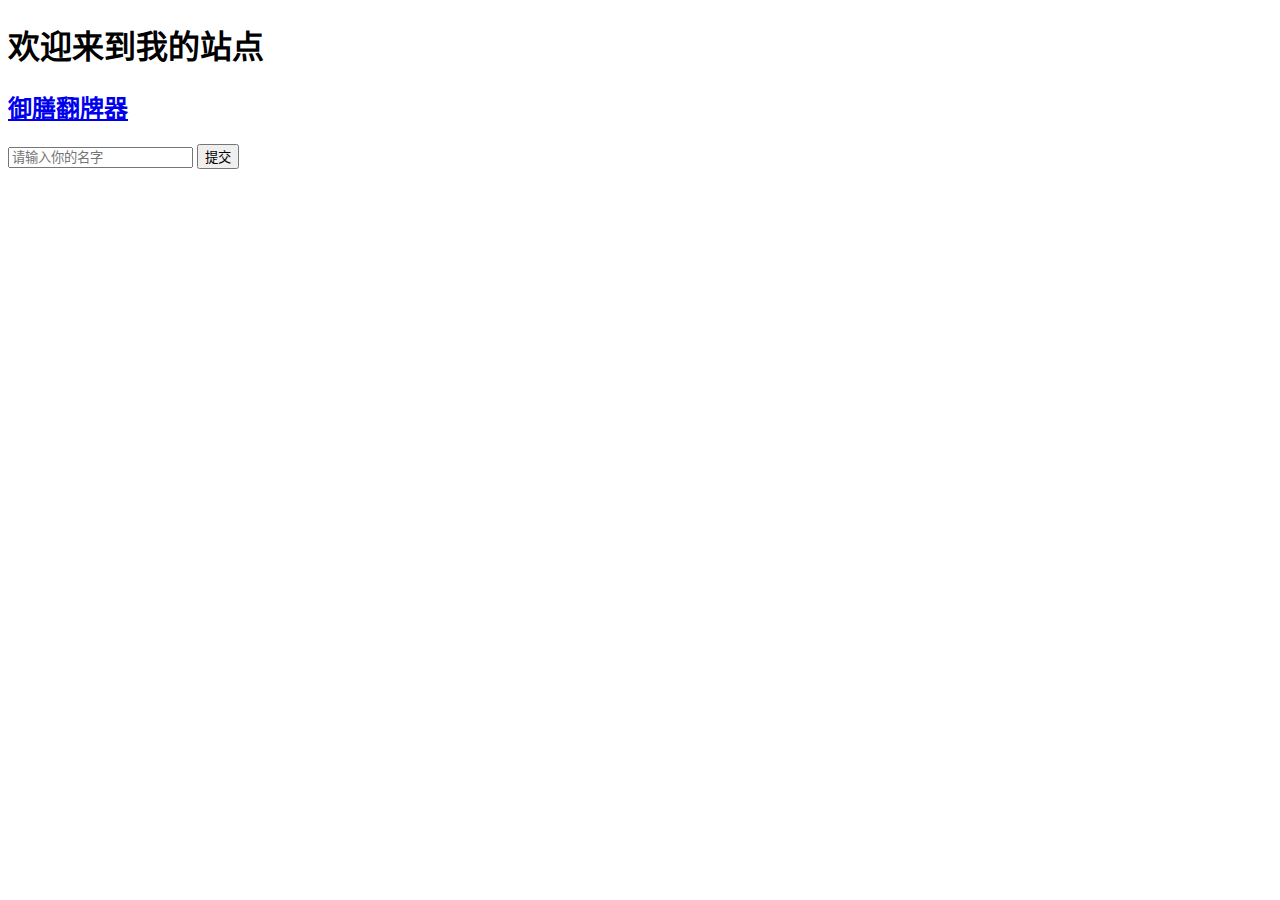
<file: index.html>
<!DOCTYPE html>
<html lang="zh-CN">
<head>
    <meta charset="UTF-8">
    <title>JS 示例</title>
</head>
<body>
<h1>欢迎来到我的站点</h1>
<h2><a href="choosing.html">御膳翻牌器</a></h2>
<input type="text" id="nameInput" placeholder="请输入你的名字">
<button onclick="greetAndRemember()">提交</button>

<p id="greeting"></p>

<script>
    // 页面加载时检查是否有保存的名字
    window.onload = function () {
        const username = getCookie('username');
        if (username) {
            document.getElementById('greeting').textContent = `再次欢迎你，${username}！`;
        }
    };

    function greetAndRemember() {
        // 1. 获取用户输入
        const name = document.getElementById('nameInput').value;

        // 2. 改变网页内容 (操作DOM)
        const greetingElement = document.getElementById('greeting');
        if (name) {
            greetingElement.textContent = `你好，${name}！`;
        } else {
            greetingElement.textContent = '请输入一个名字吧~';
        }

        // 3. 将名字存入Cookie，有效期7天
        setCookie('username', name, 7);
    }

    // 设置Cookie的函数
    function setCookie(name, value, days) {
        const d = new Date();
        d.setTime(d.getTime() + (days * 24 * 60 * 60 * 1000));
        const expires = "expires=" + d.toUTCString();
        document.cookie = name + "=" + value + ";" + expires + ";path=/";
    }

    // 获取Cookie的函数
    function getCookie(name) {
        const nameEQ = name + "=";
        const ca = document.cookie.split(';');
        for (let i = 0; i < ca.length; i++) {
            let c = ca[i];
            while (c.charAt(0) == ' ') c = c.substring(1, c.length);
            if (c.indexOf(nameEQ) == 0) return c.substring(nameEQ.length, c.length);
        }
        return null;
    }
</script>
</body>
</html>
</file>
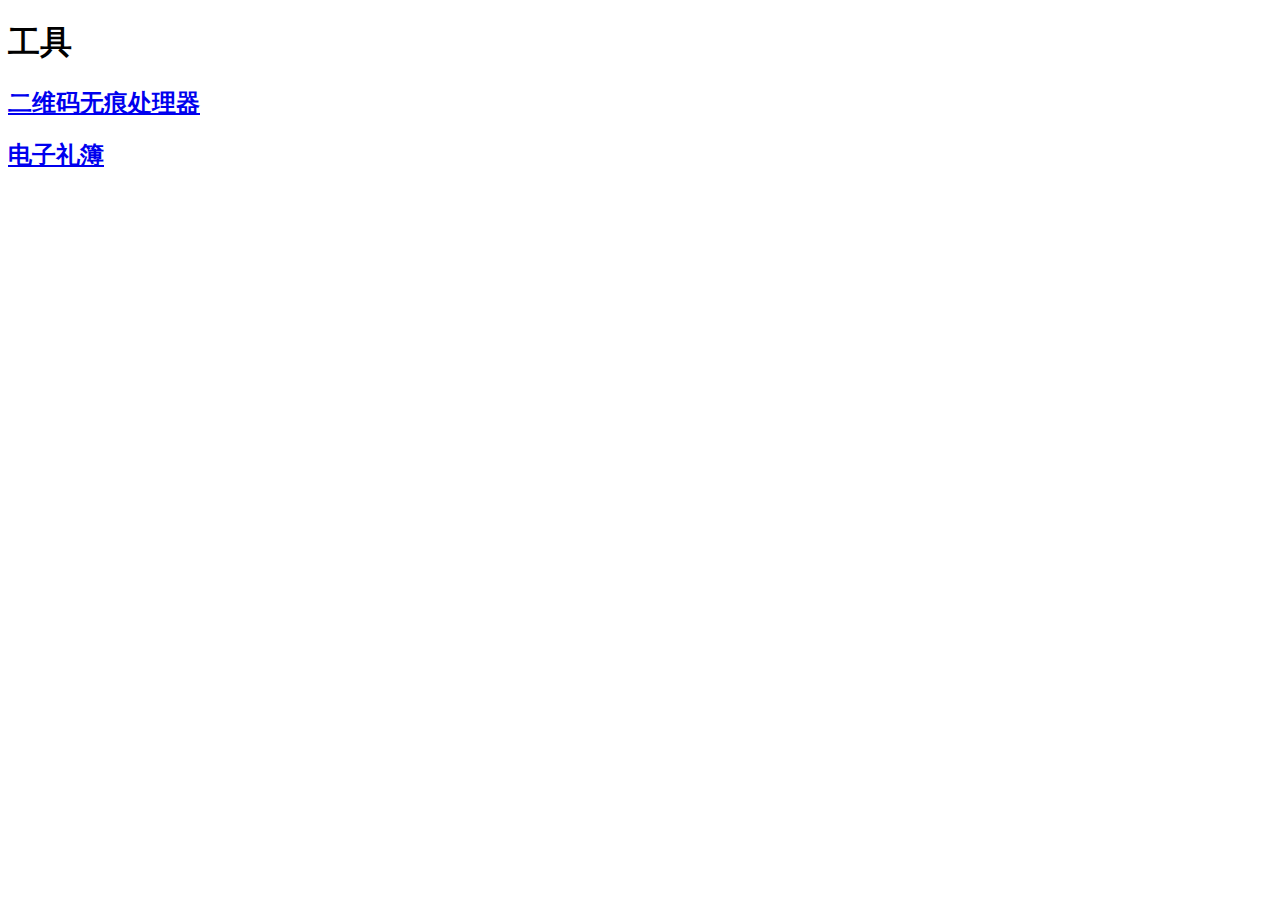
<file: tool/index.html>
<!DOCTYPE html>
<html lang="en">
<head>
    <meta charset="UTF-8">
    <title>工具</title>
</head>
<body>
<h1>工具</h1>
<h2><a href="qrcode/无痕二维码生成器.html">二维码无痕处理器</a></h2>
<h2><a href="gift-book/index.html">电子礼簿</a></h2>
</body>
</html>
</file>
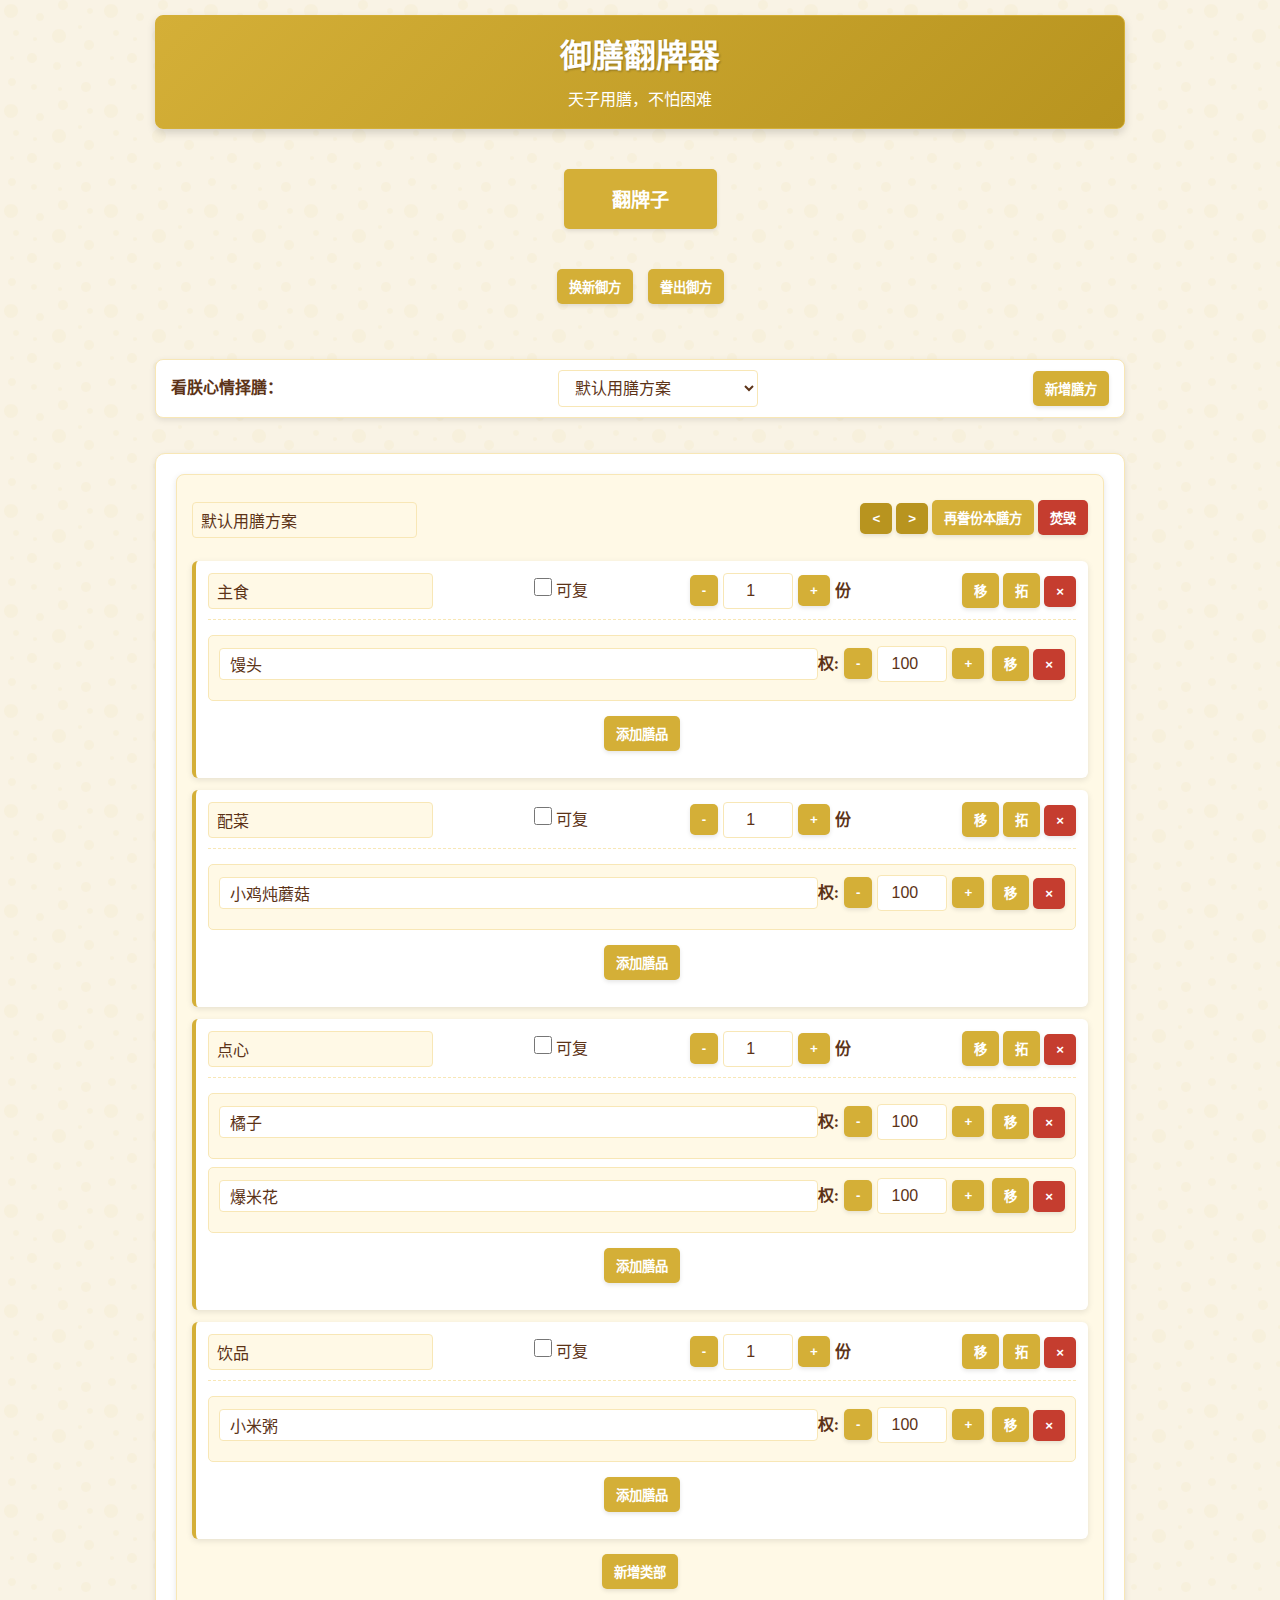
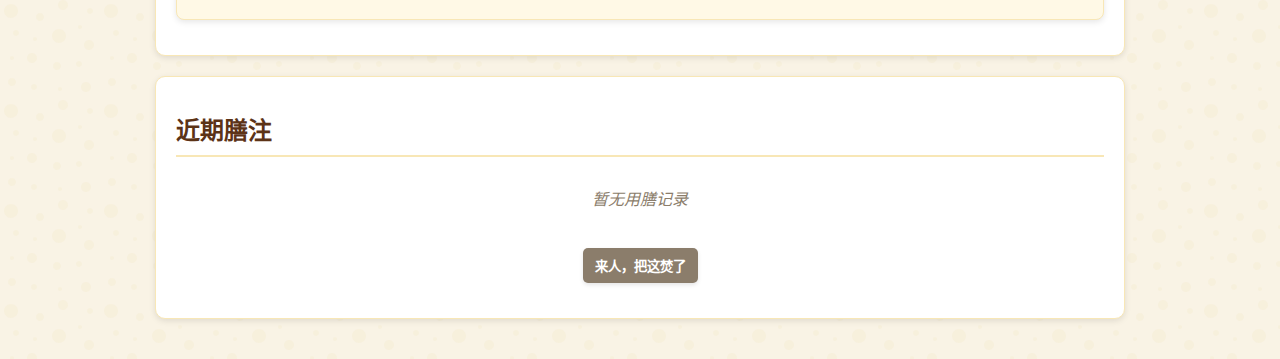
<file: choosing.html>
<!DOCTYPE html>
<html lang="zh-CN">
<head>
    <meta charset="UTF-8">
    <meta name="viewport" content="width=device-width, initial-scale=1.0">
    <title>御膳翻牌器 - 皇家钦点</title>
    <style>
        :root {
            --gold-primary: #d4af37;
            --gold-secondary: #b8941f;
            --gold-light: #f8e7b6;
            --red-royal: #c53d2f;
            --red-dark: #a52a2a;
            --bg-cream: #fff9e6;
            --bg-paper: #f9f3e5;
            --text-dark: #5c3317;
            --text-light: #8b4513;
            --border-gold: #d4af37;
            --shadow-light: 0 2px 6px rgba(0, 0, 0, 0.1);
            --shadow-medium: 0 4px 8px rgba(0, 0, 0, 0.15);
        }

        * {
            box-sizing: border-box;
            margin: 0;
            padding: 0;
        }

        body {
            font-family: 'Noto Serif SC', 'SimSun', serif;
            background-color: var(--bg-paper);
            color: var(--text-dark);
            line-height: 1.6;
            padding: 15px;
            max-width: 1000px;
            margin: 0 auto;
            background-image: url("data:image/svg+xml,%3Csvg width='100' height='100' viewBox='0 0 100 100' xmlns='http://www.w3.org/2000/svg'%3E%3Cpath d='M11 18c3.866 0 7-3.134 7-7s-3.134-7-7-7-7 3.134-7 7 3.134 7 7 7zm48 25c3.866 0 7-3.134 7-7s-3.134-7-7-7-7 3.134-7 7 3.134 7 7 7zm-43-7c1.657 0 3-1.343 3-3s-1.343-3-3-3-3 1.343-3 3 1.343 3 3 3zm63 31c1.657 0 3-1.343 3-3s-1.343-3-3-3-3 1.343-3 3 1.343 3 3 3zM34 90c1.657 0 3-1.343 3-3s-1.343-3-3-3-3 1.343-3 3 1.343 3 3 3zm56-76c1.657 0 3-1.343 3-3s-1.343-3-3-3-3 1.343-3 3 1.343 3 3 3zM12 86c2.21 0 4-1.79 4-4s-1.79-4-4-4-4 1.79-4 4 1.79 4 4 4zm28-65c2.21 0 4-1.79 4-4s-1.79-4-4-4-4 1.79-4 4 1.79 4 4 4zm23-11c2.76 0 5-2.24 5-5s-2.24-5-5-5-5 2.24-5 5 2.24 5 5 5zm-6 60c2.21 0 4-1.79 4-4s-1.79-4-4-4-4 1.79-4 4 1.79 4 4 4zm29 22c2.76 0 5-2.24 5-5s-2.24-5-5-5-5 2.24-5 5 2.24 5 5 5zM32 63c2.76 0 5-2.24 5-5s-2.24-5-5-5-5 2.24-5 5 2.24 5 5 5zm57-13c2.76 0 5-2.24 5-5s-2.24-5-5-5-5 2.24-5 5 2.24 5 5 5zm-9-21c1.105 0 2-.895 2-2s-.895-2-2-2-2 .895-2 2 .895 2 2 2zM60 91c1.105 0 2-.895 2-2s-.895-2-2-2-2 .895-2 2 .895 2 2 2zM35 41c1.105 0 2-.895 2-2s-.895-2-2-2-2 .895-2 2 .895 2 2 2zM12 60c1.105 0 2-.895 2-2s-.895-2-2-2-2 .895-2 2 .895 2 2 2z' fill='%23d4af37' fill-opacity='0.05' fill-rule='evenodd'/%3E%3C/svg%3E");
        }

        header {
            text-align: center;
            margin-bottom: 20px;
            padding: 15px;
            background: linear-gradient(135deg, var(--gold-primary), var(--gold-secondary));
            color: #fff;
            border-radius: 8px;
            box-shadow: var(--shadow-medium);
            border: 1px solid var(--gold-primary);
        }

        h1 {
            font-size: 2rem;
            margin-bottom: 5px;
            font-weight: 700;
            text-shadow: 1px 1px 2px rgba(0, 0, 0, 0.3);
        }

        h2 {
            font-size: 1.5rem;
            margin: 15px 0 10px;
            color: var(--text-dark);
            border-bottom: 2px solid var(--gold-light);
            padding-bottom: 5px;
        }

        h3 {
            font-size: 1.3rem;
            margin: 12px 0 8px;
            color: var(--text-dark);
        }

        h4 {
            font-size: 1.1rem;
            margin: 10px 0;
            color: var(--text-dark);
            display: flex;
            align-items: center;
            gap: 10px;
        }

        .container {
            display: flex;
            flex-direction: column;
            gap: 20px;
            margin-bottom: 25px;
        }

        .controls-row {
            display: flex;
            justify-content: center;
            align-items: center;
            gap: 15px;
            margin-bottom: 15px;
            flex-wrap: wrap;
        }

        .plan-selector {
            display: flex;
            align-items: center;
            gap: 10px;
            background: white;
            padding: 10px 15px;
            border-radius: 8px;
            box-shadow: var(--shadow-light);
            border: 1px solid var(--gold-light);
        }

        .plan-selector label {
            font-weight: bold;
            color: var(--text-dark);
        }

        select {
            padding: 8px 12px;
            border: 1px solid var(--gold-light);
            border-radius: 5px;
            background: white;
            color: var(--text-dark);
            font-size: 1rem;
            min-width: 200px;
        }

        .plans-container {
            background-color: white;
            border-radius: 10px;
            padding: 20px;
            box-shadow: var(--shadow-light);
            border: 1px solid var(--gold-light);
        }

        .plan {
            background-color: var(--bg-cream);
            border-radius: 8px;
            padding: 15px;
            margin-bottom: 15px;
            box-shadow: var(--shadow-light);
            border: 1px solid var(--gold-light);
        }

        .category {
            background-color: white;
            border-left: 4px solid var(--gold-primary);
            border-radius: 6px;
            padding: 12px;
            margin-bottom: 12px;
            box-shadow: var(--shadow-light);
        }

        .category-header {
            display: flex;
            flex-wrap: wrap;
            align-items: center;
            gap: 10px;
            margin-bottom: 10px;
            padding-bottom: 10px;
            border-bottom: 1px dashed var(--gold-light);
        }

        .category-name {
            min-width: 120px;
            padding: 8px;
            border: 1px solid var(--gold-light);
            border-radius: 4px;
            font-size: 1rem;
            background: var(--bg-cream);
        }

        .item {
            display: flex;
            flex-direction: column;
            padding: 10px;
            margin-bottom: 8px;
            background: var(--bg-cream);
            border-radius: 5px;
            border: 1px solid var(--gold-light);
        }

        .item-header {
            display: flex;
            justify-content: space-between;
            align-items: center;
            margin-bottom: 8px;
        }

        .item-name {
            flex-grow: 1;
            padding: 6px 10px;
            border: 1px solid var(--gold-light);
            border-radius: 4px;
            font-size: 1rem;
            background: white;
            min-width: 150px;
        }

        .item-controls {
            display: flex;
            align-items: center;
            gap: 8px;
        }

        .weight-control {
            display: flex;
            align-items: center;
            gap: 5px;
        }

        .weight-label {
            font-weight: bold;
            color: var(--text-dark);
        }

        .count-control {
            display: flex;
            align-items: center;
            gap: 5px;
            margin-right: 10px;
        }

        .count-label {
            font-weight: bold;
            color: var(--text-dark);
        }

        button {
            background-color: var(--gold-primary);
            color: white;
            border: none;
            padding: 8px 12px;
            border-radius: 5px;
            cursor: pointer;
            font-weight: 600;
            transition: all 0.2s;
            box-shadow: 0 2px 4px rgba(0, 0, 0, 0.1);
        }

        button:hover {
            background-color: var(--gold-secondary);
            transform: translateY(-2px);
            box-shadow: 0 4px 6px rgba(0, 0, 0, 0.15);
        }

        button:active {
            transform: translateY(0);
        }

        button.secondary {
            background-color: #8b7d6b;
        }

        button.danger {
            background-color: var(--red-royal);
        }

        button.danger:hover {
            background-color: var(--red-dark);
        }

        button.large {
            padding: 16px 48px;
            font-size: 1.2rem;
        }

        input, select {
            padding: 8px 12px;
            border: 1px solid var(--gold-light);
            border-radius: 4px;
            background: white;
            color: var(--text-dark);
            font-size: 1rem;
        }

        input[type="number"] {
            width: 70px;
            text-align: center;
        }

        input[type="checkbox"] {
            width: 18px;
            height: 18px;
        }

        .add-button-container {
            display: flex;
            justify-content: center;
            margin: 15px 0;
        }

        .draw-button-container {
            display: flex;
            justify-content: center;
            margin: 20px 0;
        }

        .modal {
            display: none;
            position: fixed;
            top: 0;
            left: 0;
            width: 100%;
            height: 100%;
            background-color: rgba(0, 0, 0, 0.7);
            z-index: 1000;
            justify-content: center;
            align-items: center;
        }

        .modal-content {
            background-color: white;
            padding: 30px;
            border-radius: 10px;
            width: 90%;
            max-width: 500px;
            max-height: 80vh;
            overflow-y: auto;
            box-shadow: 0 5px 15px rgba(0, 0, 0, 0.3);
            border: 2px solid var(--gold-primary);
        }

        .modal-buttons {
            display: flex;
            justify-content: flex-end;
            gap: 10px;
            margin-top: 20px;
        }

        .result-item {
            padding: 10px;
            margin: 8px 0;
            background-color: var(--bg-cream);
            border-radius: 5px;
            border-left: 3px solid var(--gold-primary);
        }

        .history-container {
            background-color: white;
            border-radius: 10px;
            padding: 20px;
            box-shadow: var(--shadow-light);
            border: 1px solid var(--gold-light);
        }

        .history-item {
            padding: 12px;
            margin-bottom: 10px;
            background-color: var(--bg-cream);
            border-radius: 8px;
            box-shadow: var(--shadow-light);
            border: 1px solid var(--gold-light);
        }

        .empty-state {
            text-align: center;
            padding: 20px;
            color: #8b7d6b;
            font-style: italic;
        }

        @media (max-width: 768px) {
            .controls-row {
                flex-direction: column;
            }

            .plan-selector {
                width: 100%;
                justify-content: center;
            }

            select {
                min-width: 150px;
            }

            .category-header {
                flex-direction: column;
                align-items: flex-start;
            }

            .item-header {
                flex-direction: column;
                align-items: flex-start;
                gap: 8px;
            }

            .item-controls {
                width: 100%;
                justify-content: space-between;
            }

            #plan-details > div > div:nth-child(1) > h3 {
                width: 100%;
            }

            #plan-details > div > div:nth-child(1) > h3 > input {
                min-width: 200px;
                text-align: center;
                width: 100%
            }

            #plan-details > div {
                padding: 5px;
            }

            body > div.container > div.plans-container, body {
                padding: 10px;
            }

            #categories-mfmja5fvevs44n40fnv > div > div.category-header > input {
                text-align: center !important;
            }
        }
    </style>
</head>
<body>
<header>
    <h1>御膳翻牌器</h1>
    <p>天子用膳，不怕困难</p>
</header>

<div class="container">
    <div class="draw-button-container">
        <button id="draw-meal" class="large">翻牌子</button>
    </div>

    <div class="controls-row">
        <button id="import-btn">换新御方</button>
        <button id="export-btn">誊出御方</button>
    </div>

    <!--    <div class="add-button-container">-->
    <!--    </div>-->
    <div></div>

    <div class="plan-selector"
         style="display: flex; justify-content: space-between; align-items: center; margin-bottom: 15px; flex-wrap: wrap;text-align: right">
        <!--            <label for="plan-select">当前方案:</label>-->
        <label for="plan-select">看朕心情择膳：</label>
        <select id="plan-select"></select>
        <button id="add-plan">新增膳方</button>
    </div>

    <div class="plans-container">
        <!--        <h2>膳方详情</h2>-->
        <div id="plan-details">
            <!-- 方案详情将由JS动态生成 -->
            <div class="empty-state">请选择或创建膳方</div>
        </div>
    </div>

    <div class="history-container">
        <h2>近期膳注</h2>
        <div id="history-list">
            <!-- 历史记录将由JS动态生成 -->
            <div class="empty-state">暂无用膳记录</div>
        </div>
        <div class="add-button-container">
            <button id="clear-history" class="secondary">来人，把这焚了</button>
        </div>
    </div>
</div>

<!-- 翻牌结果模态框 -->
<div id="result-modal" class="modal">
    <div class="modal-content">
        <h2>今日御膳</h2>
        <div id="result-content"></div>
        <div class="modal-buttons">
            <button id="confirm-result">吩咐下去</button>
            <button id="cancel-result" class="secondary">朕不喜欢</button>
        </div>
    </div>
</div>

<!-- 备注模态框 -->
<div id="note-modal" class="modal">
    <div class="modal-content">
        <h2>传口谕</h2>
        <textarea id="note-input" rows="4"
                  style="width: 100%; padding: 10px; margin: 10px 0; border-radius: 5px; border: 1px solid #ddd;"></textarea>
        <div class="modal-buttons">
            <button id="save-note">宣下去</button>
            <button id="cancel-note" class="secondary">不必了</button>
        </div>
    </div>
</div>

<!-- 确认删除模态框 -->
<div id="confirm-modal" class="modal">
    <div class="modal-content">
        <h2>陛下三思</h2>
        <p id="confirm-message">罪臣万请陛下三思啊！</p>
        <div class="modal-buttons">
            <button id="confirm-yes">再拦赐死</button>
            <button id="confirm-no" class="secondary">这回朕依你</button>
        </div>
    </div>
</div>

<!-- 导入导出模态框 -->
<div id="import-export-modal" class="modal">
    <div class="modal-content">
        <h2 id="ie-title">导入御方</h2>
        <textarea id="ie-textarea" rows="10"
                  style="width: 100%; padding: 10px; margin: 10px 0; border-radius: 5px; border: 1px solid #ddd;"></textarea>
        <div class="modal-buttons">
            <button id="ie-action">确认3</button>
            <button id="ie-cancel" class="secondary">取消3</button>
        </div>
    </div>
</div>

<script>
    // 数据结构定义
    let state = {
        plans: [],
        currentPlanId: null,
        history: [],
        undoStacks: {}, // 每个方案的撤销栈，保存了每次操作时膳方状态的全量信息，可优化为增量
        redoStacks: {}  // 每个方案的重做栈
    };

    // 全局变量用于确认操作
    let confirmedCallback = null;
    let currentResults = null;
    let currentPlanForResults = null;

    // 初始化函数
    function init() {
        loadData();
        render();
        setupEventListeners();
    }

    // 从localStorage加载数据
    function loadData() {
        const saved = localStorage.getItem('mealSelectorData');
        if (saved) {
            const data = JSON.parse(saved);
            state.plans = data.plans || [];
            state.history = data.history || [];
            state.undoStacks = data.undoStacks || {};
            state.redoStacks = data.redoStacks || {};

            // 设置当前方案，打开上次膳方
            if (state.plans.length > 0) {
                state.currentPlanId = data.currentPlanId;
            }
        } else {
            // 初始默认数据
            createDefaultPlan();
        }
    }

    // 创建默认方案
    function createDefaultPlan() {
        const planId = generateId();
        const defaultPlan = {
            id: planId,
            name: "默认用膳方案",
            categories: [
                {
                    id: generateId(),
                    name: "主食",
                    count: 1,
                    allowRepeat: false,
                    items: [
                        {id: generateId(), name: "馒头", weight: 100}
                    ]
                },
                {
                    id: generateId(),
                    name: "配菜",
                    count: 1,
                    allowRepeat: false,
                    items: [
                        {id: generateId(), name: "小鸡炖蘑菇", weight: 100}
                    ]
                },
                {
                    id: generateId(),
                    name: "点心",
                    count: 1,
                    allowRepeat: false,
                    items: [
                        {id: generateId(), name: "橘子", weight: 100},
                        {id: generateId(), name: "爆米花", weight: 100}
                    ]
                },
                {
                    id: generateId(),
                    name: "饮品",
                    count: 1,
                    allowRepeat: false,
                    items: [
                        {id: generateId(), name: "小米粥", weight: 100}
                    ]
                }
            ]
        };

        state.plans.push(defaultPlan);
        state.currentPlanId = planId;
        state.undoStacks[planId] = [];
        state.redoStacks[planId] = [];

        saveState();
    }

    // 保存数据到localStorage
    function saveState() {
        localStorage.setItem('mealSelectorData', JSON.stringify(state));
    }

    // 渲染界面
    function render() {
        renderPlanSelector();
        renderPlanDetails();
        renderHistory();
    }

    // 渲染方案选择器
    function renderPlanSelector() {
        const planSelect = document.getElementById('plan-select');
        planSelect.innerHTML = '';

        state.plans.forEach(plan => {
            const option = document.createElement('option');
            option.value = plan.id;
            option.textContent = plan.name;
            option.selected = (plan.id === state.currentPlanId);
            planSelect.appendChild(option);
        });
    }

    // 渲染方案详情
    function renderPlanDetails() {
        const planDetails = document.getElementById('plan-details');

        if (!state.currentPlanId || state.plans.length === 0) {
            planDetails.innerHTML = '<div class="empty-state">请选择或创建膳方</div>';
            return;
        }

        const plan = state.plans.find(p => p.id === state.currentPlanId);
        if (!plan) return;

        planDetails.innerHTML = `
                <div class="plan">
                    <div style="display: flex; justify-content: space-between; align-items: center; margin-bottom: 15px; flex-wrap: wrap;">
                        <h3>
                            <input type="text" class="category-name" value="${plan.name}"
                                onchange="renamePlan('${plan.id}', this.value)" style="min-width: 200px;">
                        </h3>
                        <div>
                            <button onclick="undo('${plan.id}')"
                                ${state.undoStacks[plan.id] && state.undoStacks[plan.id].length > 0 ? '' :
            ` disabled style="background: #b8941f" `}><</button>
                            <button onclick="redo('${plan.id}')"
                                ${state.redoStacks[plan.id] && state.redoStacks[plan.id].length > 0 ? '' :
            ' disabled style="background: #b8941f" '}>></button>
                            <button onclick="copyPlan('${plan.id}')">再誊份本膳方</button>
                            <button onclick="requestDeletePlan('${plan.id}')" class="danger">焚毁</button>
                        </div>
                    </div>
                    <div id="categories-${plan.id}">
                        ${renderCategories(plan)}
                    </div>
                    <div class="add-button-container">
                        <button onclick="addCategory('${plan.id}')">新增类部</button>
                    </div>
                </div>
            `;
    }

    // 渲染类部
    function renderCategories(plan) {
        if (!plan.categories || plan.categories.length === 0) {
            return '<div class="empty-state">此类部为空，点击"新增类部"添加</div>';
        }

        let html = '';
        plan.categories.forEach(category => {
            html += `
                    <div class="category">
                        <div class="category-header" style="display: flex; justify-content: space-between; align-items: center; margin-bottom: 15px; flex-wrap: wrap;">
                            <input type="text" class="category-name" value="${category.name}"
                                onchange="renameCategory('${plan.id}', '${category.id}', this.value)">
                            <label>
                                <input type="checkbox" ${category.allowRepeat ? 'checked' : ''}
                                    onchange="toggleCategoryRepeat('${plan.id}', '${category.id}', this.checked)">
                                可复
                            </label>
                            <div class="count-control">
                                <button onclick="adjustCategoryCount('${plan.id}', '${category.id}', -1)">-</button>
                                <input type="number" min="0" max="10000" value="${category.count}"
                                    onchange="updateCategoryCount('${plan.id}', '${category.id}', this.value)">
                                <button onclick="adjustCategoryCount('${plan.id}', '${category.id}', 1)">+</button>
                                <span class="count-label">份</span>
                            </div>
                            <div>
                                <button onclick="moveCategoryToPlan('${plan.id}', '${category.id}')">移</button>
                                <button onclick="copyCategoryToPlan('${plan.id}', '${category.id}')">拓</button>
                                <button onclick="requestDeleteCategory('${plan.id}', '${category.id}')" class="danger">×</button>
                            </div>
                        </div>
                        <div id="items-${category.id}">
                            ${renderItems(plan.id, category)}
                        </div>
                        <div class="add-button-container">
                            <button onclick="addItem('${plan.id}', '${category.id}')">添加膳品</button>
                        </div>
                    </div>
                `;
        });

        return html;
    }

    // 渲染膳品项
    function renderItems(planId, category) {
        if (!category.items || category.items.length === 0) {
            return '<div class="empty-state">此类部暂无膳品，点击"添加膳品"</div>';
        }

        let html = '';
        category.items.forEach(item => {
            html += `
                    <div class="item">
                        <div class="item-header">
                            <input type="text" class="item-name" value="${item.name}"
                                onchange="renameItem('${planId}', '${category.id}', '${item.id}', this.value)">
                            <div class="item-controls">
                                <div class="weight-control">
                                    <span class="weight-label">权:</span>
                                    <button onclick="adjustItemWeight('${planId}', '${category.id}', '${item.id}', -1)">-</button>
                                    <input type="number" min="0" max="10000" value="${item.weight}"
                                        onchange="updateItemWeight('${planId}', '${category.id}', '${item.id}', this.value)">
                                    <button onclick="adjustItemWeight('${planId}', '${category.id}', '${item.id}', 1)">+</button>
                                </div>
                                <div>
                                    <button onclick="moveItemToCategory('${planId}', '${category.id}', '${item.id}')">移</button>
                                    <button onclick="requestDeleteItem('${planId}', '${category.id}', '${item.id}')" class="danger">×</button>
                                </div>
                            </div>
                        </div>
                    </div>
                `;
        });

        return html;
    }

    // 渲染历史记录
    function renderHistory() {
        const historyList = document.getElementById('history-list');

        if (state.history.length === 0) {
            historyList.innerHTML = '<div class="empty-state">暂无用膳记录</div>';
            return;
        }

        // 只显示最近10条记录
        const recentHistory = state.history.slice(-10).reverse();

        historyList.innerHTML = '';
        recentHistory.forEach(record => {
            const historyElement = document.createElement('div');
            historyElement.className = 'history-item';

            let resultsHtml = '';
            for (const [category, items] of Object.entries(record.results)) {
                resultsHtml += `<div><strong>${category}:</strong> ${items.join(', ')}</div>`;
            }

            historyElement.innerHTML = `
                    <div><strong>${new Date(record.time).toLocaleString()}</strong></div>
                    <div>膳方: ${record.planName}</div>
                    ${resultsHtml}
                    ${record.note ? `<div><strong>口谕:</strong> ${record.note}</div>` : ''}
                `;

            historyList.appendChild(historyElement);
        });
    }

    // 设置事件监听器
    function setupEventListeners() {
        // 方案选择器
        document.getElementById('plan-select').addEventListener('change', (e) => {
            setCurrentPlan(e.target.value);
        });

        // 添加方案按钮
        document.getElementById('add-plan').addEventListener('click', addNewPlan);

        // 翻牌按钮
        document.getElementById('draw-meal').addEventListener('click', () => {
            if (state.currentPlanId) {
                drawMeal(state.currentPlanId);
            } else {
                alert('请先选择或创建一个用膳方案');
            }
        });

        // 导入按钮
        document.getElementById('import-btn').addEventListener('click', () => {
            showImportExportModal('导入御方', '导入', importData);
        });

        // 导出按钮
        document.getElementById('export-btn').addEventListener('click', () => {
            const data = prepareExportData();
            showImportExportModal('导出御方', '复制', exportData, JSON.stringify(data, null, 2));
        });

        // 清除历史按钮
        document.getElementById('clear-history').addEventListener('click', requestClearHistory);

        // 模态框按钮
        setupModalEvents();
    }

    // 设置模态框事件
    function setupModalEvents() {
        // 结果模态框
        document.getElementById('confirm-result').addEventListener('click', confirmResult);
        document.getElementById('cancel-result').addEventListener('click', () => {
            document.getElementById('result-modal').style.display = 'none';
        });

        // 备注模态框
        document.getElementById('save-note').addEventListener('click', saveNote);
        document.getElementById('cancel-note').addEventListener('click', () => {
            document.getElementById('note-modal').style.display = 'none';
            addToHistory(currentResults, '');
        });

        // 确认模态框
        document.getElementById('confirm-yes').addEventListener('click', executeConfirmedAction);
        document.getElementById('confirm-no').addEventListener('click', () => {
            document.getElementById('confirm-modal').style.display = 'none';
        });

        // 导入导出模态框
        document.getElementById('ie-action').addEventListener('click', executeIEAction);
        document.getElementById('ie-cancel').addEventListener('click', () => {
            document.getElementById('import-export-modal').style.display = 'none';
        });
    }

    // 显示导入导出模态框
    function showImportExportModal(title, actionText, actionHandler, content = '') {
        document.getElementById('ie-title').textContent = title;
        document.getElementById('ie-action').textContent = actionText;
        document.getElementById('ie-textarea').value = content;

        const modal = document.getElementById('import-export-modal');
        modal.style.display = 'flex';
        modal.dataset.action = actionHandler.name;

        if (content) {
            document.getElementById('ie-textarea').select();
        }
    }

    // 执行导入导出操作
    function executeIEAction() {
        const action = document.getElementById('import-export-modal').dataset.action;
        const text = document.getElementById('ie-textarea').value;

        if (action === 'importData') {
            importData(text);
        } else if (action === 'exportData') {
            exportData(text);
        }

        document.getElementById('import-export-modal').style.display = 'none';
    }

    // 导入数据
    function importData(text) {
        try {
            const data = JSON.parse(text);
            // 验证数据格式
            if (data.plans && Array.isArray(data.plans)) {
                state.plans = data.plans;
                state.history = data.history || [];
                state.undoStacks = data.undoStacks || {};
                state.redoStacks = data.redoStacks || {};

                if (state.plans.length > 0) {
                    state.currentPlanId = state.plans[0].id;
                }

                saveState();
                render();
                alert('导入成功！');
            } else {
                alert('导入失败：数据格式不正确');
            }
        } catch (e) {
            alert('导入失败：无效的JSON格式');
        }
    }

    // 准备导出数据
    function prepareExportData() {
        return {
            plans: state.plans,
            history: state.history,
            undoStacks: state.undoStacks,
            redoStacks: state.redoStacks
        };
    }

    // 导出数据
    function exportData(text) {
        try {
            navigator.clipboard.writeText(text);
            alert('配置已复制到剪贴板');
        } catch (e) {
            alert('复制失败，请手动复制文本');
        }
    }

    // 添加新方案
    function addNewPlan() {
        const planId = generateId();
        const newPlan = {
            id: planId,
            name: `新用膳方案${state.plans.length + 1}`,
            categories: [
                {
                    id: generateId(),
                    name: "主食",
                    count: 1,
                    allowRepeat: false,
                    items: [
                        {id: generateId(), name: "馒头", weight: 100}
                    ]
                },
                {
                    id: generateId(),
                    name: "配菜",
                    count: 1,
                    allowRepeat: false,
                    items: [
                        {id: generateId(), name: "小鸡炖蘑菇", weight: 100}
                    ]
                },
                {
                    id: generateId(),
                    name: "点心",
                    count: 1,
                    allowRepeat: false,
                    items: [
                        {id: generateId(), name: "橘子", weight: 100},
                        {id: generateId(), name: "爆米花", weight: 100}
                    ]
                },
                {
                    id: generateId(),
                    name: "饮品",
                    count: 1,
                    allowRepeat: false,
                    items: [
                        {id: generateId(), name: "小米粥", weight: 100}
                    ]
                }
            ]
        };

        state.plans.push(newPlan);
        state.undoStacks[planId] = [];
        state.redoStacks[planId] = [];

        saveState();
        render();
        changeCurrentPlan(planId);
    }

    // 重命名方案
    function renamePlan(planId, newName) {
        if (!newName.trim()) {
            alert('请陛下为膳方赐名');
            render();
            return;
        }

        // 检查名称是否已存在
        if (state.plans.some(p => p.id !== planId && p.name === newName)) {
            alert('陛下神机妙算，这道膳方已经有了');
            render();
            return;
        }

        const plan = state.plans.find(p => p.id === planId);
        if (plan) {
            saveStateToStack(planId);
            plan.name = newName;
            saveState();
            renderPlanSelector();
        }
    }

    // 复制方案
    function copyPlan(planId) {
        const plan = state.plans.find(p => p.id === planId);
        if (plan) {
            const newPlanId = generateId();
            // 深拷贝方案
            const copiedPlan = JSON.parse(JSON.stringify(plan));
            copiedPlan.id = newPlanId;
            copiedPlan.name = `${plan.name}新`;

            // 为所有子元素生成新ID
            copiedPlan.categories.forEach(category => {
                category.id = generateId();
                category.items.forEach(item => {
                    item.id = generateId();
                });
            });

            state.plans.push(copiedPlan);
            state.undoStacks[newPlanId] = [];
            state.redoStacks[newPlanId] = [];

            saveState();
            render();
            changeCurrentPlan(newPlanId);
        }
    }

    // 请求删除方案
    function requestDeletePlan(planId) {
        showConfirmModal('膳方得来不易，焚毁就找不回了，陛下忍心吗？', () => {
            deletePlan(planId);
        });
    }

    // 删除方案
    function deletePlan(planId) {
        const index = state.plans.findIndex(p => p.id === planId);
        if (index !== -1) {
            state.plans.splice(index, 1);

            // 如果删除的是当前方案，设置第一个方案为当前
            if (state.currentPlanId === planId) {
                state.currentPlanId = state.plans.length > 0 ? state.plans[index === 0 ? 0 : index - 1].id : null;
            }

            // 清除相关的撤销重做栈
            delete state.undoStacks[planId];
            delete state.redoStacks[planId];

            saveState();
            render();
        }
    }

    // 本想通过触发下拉框change事件切换方案
    function changeCurrentPlan(planId) {
        const planSelect = document.getElementById('plan-select');
        const options = planSelect.options;
        for (let i = 0; i < options.length; i++) {
            if (options[i].value === planId) {
                planSelect.selectedIndex = i;
                setCurrentPlan(planId); // 触发不动，手动调用
                break;
            }
        }
    }

    // 设置当前方案
    function setCurrentPlan(planId) {
        state.currentPlanId = planId;
        saveState();
        renderPlanDetails();
    }

    // 添加类部
    function addCategory(planId) {
        const plan = state.plans.find(p => p.id === planId);
        if (plan) {
            const newCategory = {
                id: generateId(),
                name: `新类部 ${plan.categories.length + 1}`,
                count: 1,
                allowRepeat: false,
                items: [
                    {id: generateId(), name: "新膳品", weight: 100}
                ]
            };

            saveStateToStack(planId);
            plan.categories.push(newCategory);
            saveState();
            renderPlanDetails();
        }
    }

    // 重命名类部
    function renameCategory(planId, categoryId, newName) {
        if (!newName.trim()) {
            alert('请陛下为本类部赐名！');
            renderPlanDetails();
            return;
        }

        const plan = state.plans.find(p => p.id === planId);
        if (plan) {
            const category = plan.categories.find(c => c.id === categoryId);
            if (category) {
                // 检查名称是否已存在
                if (plan.categories.some(c => c.id !== categoryId && c.name === newName)) {
                    alert('回陛下，这个类部已经有了');
                    renderPlanDetails();
                    return;
                }

                saveStateToStack(planId);
                category.name = newName;
                saveState();
            }
        }
    }

    // 更新类部数量
    function updateCategoryCount(planId, categoryId, count) {
        count = parseInt(count);
        if (isNaN(count) || count < 0 || count > 10000) {
            alert('份数必须在0-10000之间');
            renderPlanDetails();
            return;
        }

        const plan = state.plans.find(p => p.id === planId);
        if (plan) {
            const category = plan.categories.find(c => c.id === categoryId);
            if (category) {
                saveStateToStack(planId);
                category.count = count;
                saveState();
            }
        }
    }

    // 调整类部数量
    function adjustCategoryCount(planId, categoryId, delta) {
        const plan = state.plans.find(p => p.id === planId);
        if (plan) {
            const category = plan.categories.find(c => c.id === categoryId);
            if (category) {
                let count = category.count + delta;
                if (count < 0) count = 0;
                if (count > 10000) count = 10000;
                saveStateToStack(planId);
                category.count = count;
                saveState();
                renderPlanDetails();
            }
        }
    }

    // 切换膳品是否可重复
    function toggleCategoryRepeat(planId, categoryId, allowRepeat) {
        const plan = state.plans.find(p => p.id === planId);
        if (plan) {
            const category = plan.categories.find(c => c.id === categoryId);
            if (category) {
                saveStateToStack(planId);
                category.allowRepeat = allowRepeat;
                saveState();
            }
        }
    }

    // 移动类部到其他方案
    function moveCategoryToPlan(planId, categoryId) {
        // 实现略长，简化处理
        alert('移动类部功能待实现');
    }

    // 复制类部到其他方案
    function copyCategoryToPlan(planId, categoryId) {
        // 实现略长，简化处理
        alert('复制类部功能待实现');
    }

    // 请求删除类部
    function requestDeleteCategory(planId, categoryId) {
        deleteCategory(planId, categoryId);
        // showConfirmModal('创立之时，六部九卿无不曾为此夙兴夜寐，陛下真愿舍去此类部吗？', () => {
        // });
    }

    // 删除类部
    function deleteCategory(planId, categoryId) {
        const plan = state.plans.find(p => p.id === planId);
        if (plan) {
            const index = plan.categories.findIndex(c => c.id === categoryId);
            if (index !== -1) {
                saveStateToStack(planId);
                plan.categories.splice(index, 1);
                saveState();
                renderPlanDetails();
            }
        }
    }

    // 添加膳品
    function addItem(planId, categoryId) {
        const plan = state.plans.find(p => p.id === planId);
        if (plan) {
            const category = plan.categories.find(c => c.id === categoryId);
            if (category) {
                const newItem = {
                    id: generateId(),
                    name: `新膳品 ${category.items.length + 1}`,
                    weight: 100
                };

                saveStateToStack(planId);
                category.items.push(newItem);
                saveState();
                renderPlanDetails();
            }
        }
    }

    // 重命名膳品
    function renameItem(planId, categoryId, itemId, newName) {
        if (!newName.trim()) {
            alert('请为膳品赐名');
            renderPlanDetails();
            return;
        }

        const plan = state.plans.find(p => p.id === planId);
        if (plan) {
            const category = plan.categories.find(c => c.id === categoryId);
            if (category) {
                const item = category.items.find(i => i.id === itemId);
                if (item) {
                    // 检查名称是否已存在
                    if (category.items.some(i => i.id !== itemId && i.name === newName)) {
                        alert('回陛下，这个膳品已经有了');
                        renderPlanDetails();
                        return;
                    }

                    saveStateToStack(planId);
                    item.name = newName;
                    saveState();
                }
            }
        }
    }

    // 调整膳品权重
    function adjustItemWeight(planId, categoryId, itemId, delta) {
        const plan = state.plans.find(p => p.id === planId);
        if (plan) {
            const category = plan.categories.find(c => c.id === categoryId);
            if (category) {
                const item = category.items.find(i => i.id === itemId);
                if (item) {
                    let newWeight = item.weight + delta;
                    if (newWeight < 0) newWeight = 0;
                    if (newWeight > 10000) newWeight = 10000;

                    saveStateToStack(planId);
                    item.weight = newWeight;
                    saveState();
                    renderPlanDetails();
                }
            }
        }
    }

    // 更新膳品权重
    function updateItemWeight(planId, categoryId, itemId, weight) {
        weight = parseInt(weight);
        if (isNaN(weight) || weight < 0 || weight > 10000) {
            alert('权重须在0-10000之间');
            renderPlanDetails();
            return;
        }

        const plan = state.plans.find(p => p.id === planId);
        if (plan) {
            const category = plan.categories.find(c => c.id === categoryId);
            if (category) {
                const item = category.items.find(i => i.id === itemId);
                if (item) {
                    saveStateToStack(planId);
                    item.weight = weight;
                    saveState();
                }
            }
        }
    }

    // 移动膳品到其他类部
    function moveItemToCategory(planId, categoryId, itemId) {
        // 实现略长，简化处理
        alert('移动膳品功能待实现');
    }

    // 请求删除膳品
    function requestDeleteItem(planId, categoryId, itemId) {
        deleteItem(planId, categoryId, itemId);
        // showConfirmModal('膳品取材千味，各有所益，还望陛下雨露均沾！', () => {
        // });
    }

    // 删除膳品
    function deleteItem(planId, categoryId, itemId) {
        const plan = state.plans.find(p => p.id === planId);
        if (plan) {
            const category = plan.categories.find(c => c.id === categoryId);
            if (category) {
                const index = category.items.findIndex(i => i.id === itemId);
                if (index !== -1) {
                    saveStateToStack(planId);
                    category.items.splice(index, 1);
                    saveState();
                    renderPlanDetails();
                }
            }
        }
    }

    // 保存状态到撤销栈
    function saveStateToStack(planId) {
        const plan = state.plans.find(p => p.id === planId);
        if (plan) {
            if (!state.undoStacks[planId]) {
                state.undoStacks[planId] = [];
            }

            // 保存当前状态的深拷贝
            state.undoStacks[planId].push(JSON.parse(JSON.stringify(plan)));

            // 限制栈大小
            if (state.undoStacks[planId].length > 500) {
                state.undoStacks[planId].shift();
            }

            // 清空重做栈
            state.redoStacks[planId] = [];
        }
    }

    // 撤销操作
    function undo(planId) {
        if (state.undoStacks[planId] && state.undoStacks[planId].length > 0) {
            const plan = state.plans.find(p => p.id === planId);
            if (plan) {
                // 保存当前状态到重做栈
                if (!state.redoStacks[planId]) {
                    state.redoStacks[planId] = [];
                }
                state.redoStacks[planId].push(JSON.parse(JSON.stringify(plan)));

                // 从撤销栈恢复状态
                const previousState = state.undoStacks[planId].pop();
                const index = state.plans.findIndex(p => p.id === planId);
                state.plans[index] = previousState;

                saveState();
                renderPlanDetails();
            }
        }
    }

    // 重做操作
    function redo(planId) {
        if (state.redoStacks[planId] && state.redoStacks[planId].length > 0) {
            const plan = state.plans.find(p => p.id === planId);
            if (plan) {
                // 保存当前状态到撤销栈
                if (!state.undoStacks[planId]) {
                    state.undoStacks[planId] = [];
                }
                state.undoStacks[planId].push(JSON.parse(JSON.stringify(plan)));

                // 从重做栈恢复状态
                const nextState = state.redoStacks[planId].pop();
                const index = state.plans.findIndex(p => p.id === planId);
                state.plans[index] = nextState;

                saveState();
                renderPlanDetails();
            }
        }
    }

    // 随机选择膳品
    function drawMeal(planId) {
        const plan = state.plans.find(p => p.id === planId);
        if (!plan) return;

        const results = {};
        let isValid = true;
        let errorMessage = '';

        // 对每个类部进行随机选择
        for (const category of plan.categories) {
            if (category.count === 0) continue; // 不选择

            // 检查不可重复时选择数量是否超过膳品种类
            if (!category.allowRepeat && category.count > category.items.length) {
                isValid = false;
                errorMessage = `陛下，类部"${category.name}"中的膳品不够了，膳品数(${category.items.length})比您要的不重复份数(${category.count})少`;
                break;
            }

            // 计算总权重
            const totalWeight = category.items.reduce((sum, item) => sum + item.weight, 0);
            if (totalWeight <= 0) {
                isValid = false;
                errorMessage = `陛下，类部"${category.name}"中没有有效权重的膳品`;
                break;
            }

            // 选择膳品
            const selectedItems = [];
            const availableItems = [...category.items]; // 可用膳品列表（用于不可重复的情况）

            for (let i = 0; i < category.count; i++) {
                if (availableItems.length === 0) break;

                // 随机选择
                let random = Math.random() * totalWeight;
                let selectedItem = null;

                for (const item of availableItems) {
                    random -= item.weight;
                    if (random <= 0) {
                        selectedItem = item;
                        break;
                    }
                }

                // 如果权重计算有问题，随机选择一个
                if (!selectedItem) {
                    selectedItem = availableItems[Math.floor(Math.random() * availableItems.length)];
                }

                selectedItems.push(selectedItem.name);

                // 如果不可重复，从可用列表中移除
                if (!category.allowRepeat) {
                    const index = availableItems.findIndex(item => item.id === selectedItem.id);
                    if (index !== -1) {
                        availableItems.splice(index, 1);
                    }
                }
            }

            results[category.name] = selectedItems;
        }

        if (!isValid) {
            alert(errorMessage);
            return;
        }

        // 显示结果
        showResultsModal(results, plan);
    }

    // 显示结果模态框
    function showResultsModal(results, plan) {
        currentResults = results;
        currentPlanForResults = plan;

        const resultContent = document.getElementById('result-content');
        resultContent.innerHTML = '';

        for (const [category, items] of Object.entries(results)) {
            if (items.length > 0) {
                const categoryElement = document.createElement('div');
                categoryElement.className = 'result-item';
                categoryElement.innerHTML = `<strong>${category}:</strong> ${items.join(', ')}`;
                resultContent.appendChild(categoryElement);
            }
        }

        document.getElementById('result-modal').style.display = 'flex';
    }

    // 确认结果
    function confirmResult() {
        document.getElementById('result-modal').style.display = 'none';
        document.getElementById('note-modal').style.display = 'flex';
        document.getElementById('note-input').value = '';
    }

    // 保存备注
    function saveNote() {
        const note = document.getElementById('note-input').value;
        document.getElementById('note-modal').style.display = 'none';
        addToHistory(currentResults, note);
    }

    // 添加到历史记录
    function addToHistory(results, note) {
        state.history.push({
            id: generateId(),
            planId: currentPlanForResults.id,
            planName: currentPlanForResults.name,
            results: results,
            time: new Date().toISOString(),
            note: note
        });

        // 限制历史记录数量
        if (state.history.length > 1000) {
            state.history = state.history.slice(-1000);
        }

        saveState();
        render();
    }

    // 请求清除历史
    function requestClearHistory() {
        showConfirmModal('孤本圣注福泽万世，恳请陛下宽恕！', () => {
            clearHistory();
        });
    }

    // 清除历史
    function clearHistory() {
        state.history = [];
        saveState();
        render();
    }

    // 显示确认模态框
    function showConfirmModal(message, callback) {
        document.getElementById('confirm-message').textContent = message;
        document.getElementById('confirm-modal').style.display = 'flex';
        confirmedCallback = callback;
    }

    // 执行确认的操作
    function executeConfirmedAction() {
        if (confirmedCallback) {
            confirmedCallback();
            confirmedCallback = null;
        }
        document.getElementById('confirm-modal').style.display = 'none';
    }

    // 生成唯一ID
    function generateId() {
        return Date.now().toString(36) + Math.random().toString(36).substr(2);
    }

    // 初始化应用
    window.onload = init;
</script>
</body>
</html>
</file>
